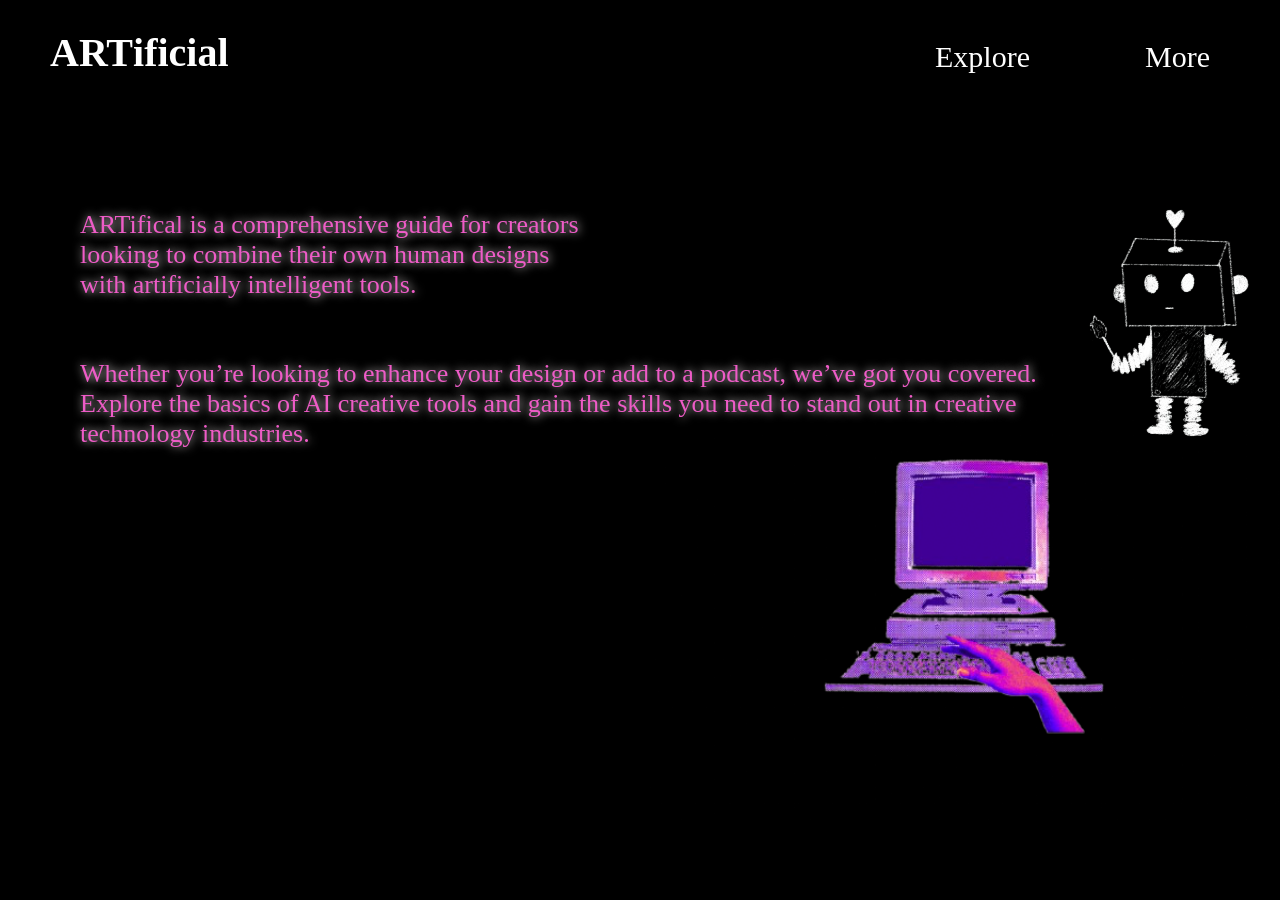
<file: index.html>
<!DOCTYPE html>
<html lang="en" style="height: 100%; overflow: scroll;"></html> <!--Scrolling-->

<head>
  <meta charset="UTF-8">
  <meta name="viewport" content="width=device-width, initial-scale=1.0">
  <link rel="stylesheet" href="style.css">

  <title>ARTificial</title>
</head>

<body>

<!--Making the Navigation Bar-->
<header class="header">
    <div class="header__content">
        <nav class="nav">
            <ul class="nav__list">
              
              <li class="nav__item" 
              style="margin-left: 750px;"></li> <!--Appear right on nav.-->
                <a class="nav__link" href="explore.html">Explore</a>
              </li>

              <li class="nav__item">
                <a class="nav__link" href="more.html">More</a>
              </li>
            </ul>
          </nav>
    </div>
  </header>


<main style="max-height: 50vh; overflow-y: auto;"> <!--Scrolling for the title.-->
</main>


<!--Only want to target certain text.-->
<p class="intro">ARTifical is a comprehensive guide for creators<br>
    looking to combine their own human designs <br>
    with artificially
    intelligent tools. <br>
    </p>


<p class="intro2"> Whether you’re looking to enhance your design or add to a podcast, 
    we’ve got you covered. <br>
    Explore the basics of AI creative tools and gain the skills you need to stand out in creative <br>
   technology industries.</p>
  </div>

  


<!--Making the sliding title.-->

<div class="split-text-container">
  <span class="text-part left">ART</span>
  <span class="text-part right">ificial</span>
</div>


<!--Images-->
<img src="images/artie.png" alt="artie" class="artie">
<img src="images/pinkcomputer.png" alt="pink computer" class="computer">

></body>
</html>
</file>
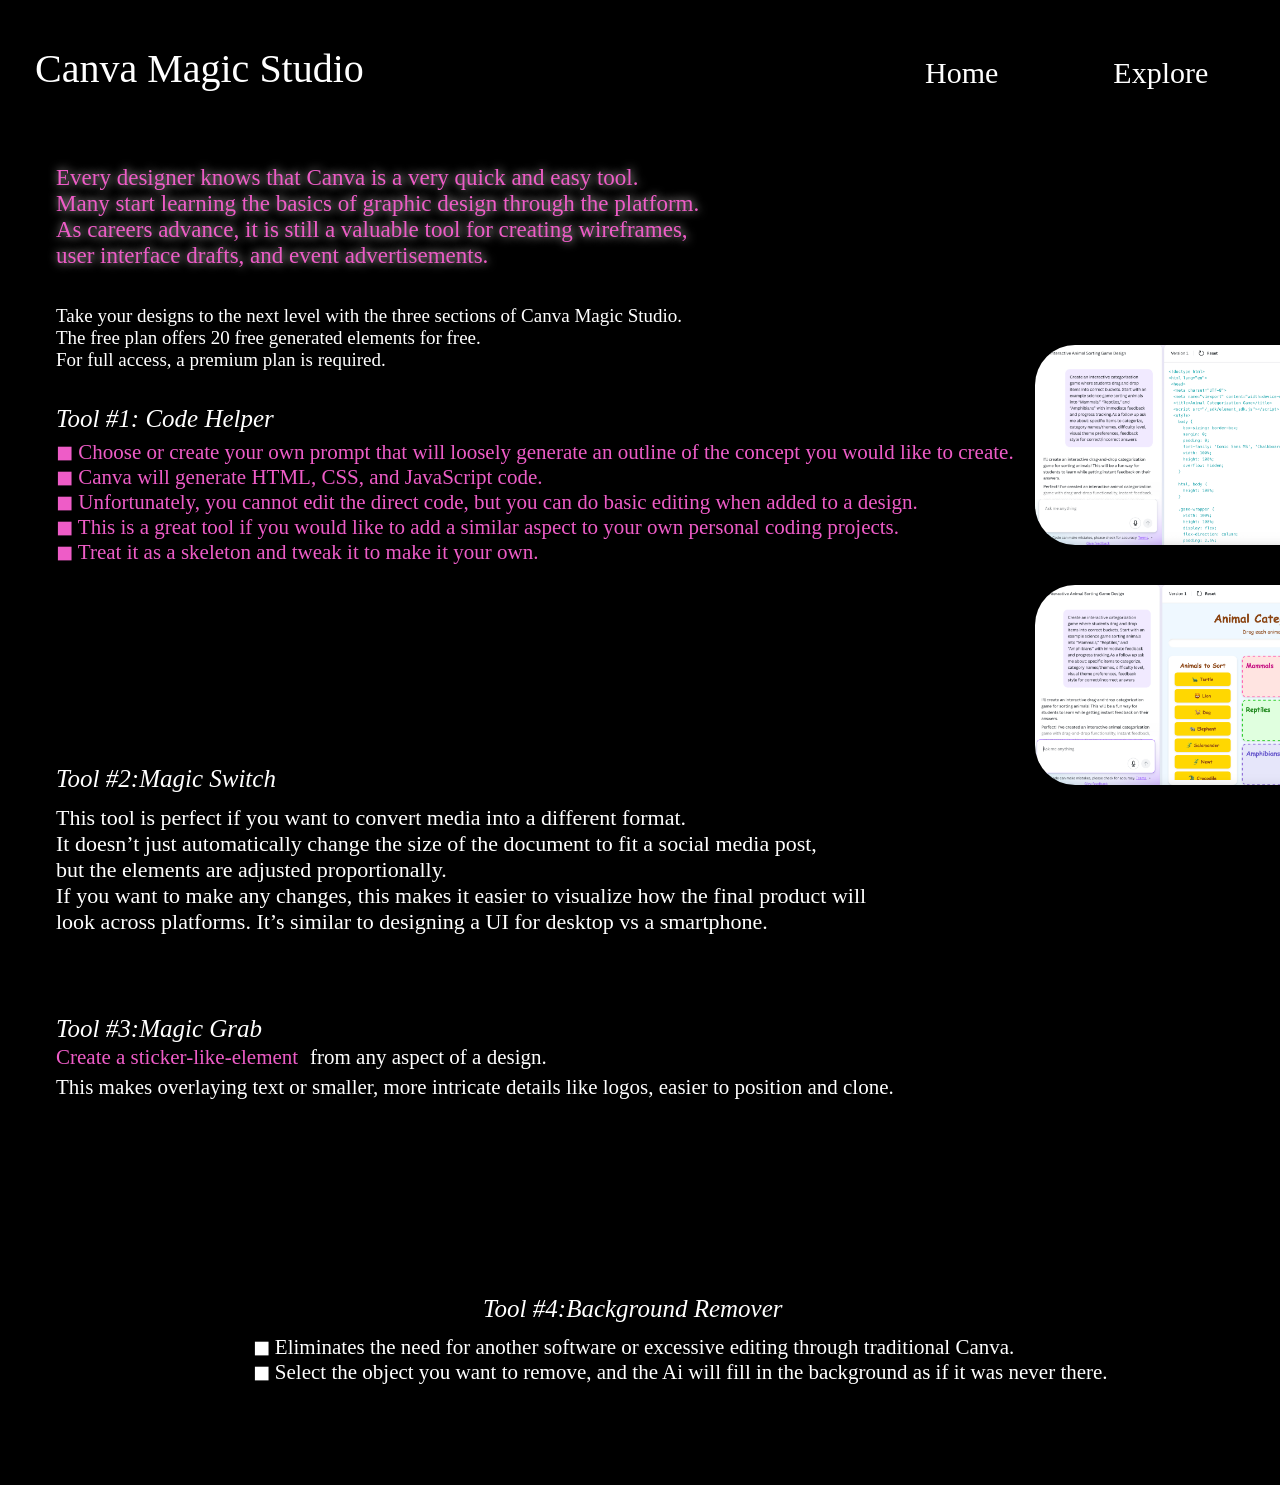
<file: canva.html>
<!DOCTYPE html>
<html lang="en" style="height: 100%; overflow: scroll;">
<head>
  <meta charset="UTF-8">
  <meta name="viewport" content="width=device-width, initial-scale=1.0">
  <link rel="stylesheet" href="style4.css">
  <title>Canva</title>

  <style> 
  /*Making dynamic title text.*/
      /*Custom font.*/
      @font-face {
      font-family: 'TheFont';
      
      /* Link to custom variable font.*/
      src: url("https://garet.typeforward.com/assets/fonts/shared/TFMixVF.woff2")
        format('woff2'); }
  
  
        /*Letter Animation*/
    body.breathe-animation {
      display: flex;
      align-items: left;
      justify-content: left;
      margin-top: 45px;
      margin-left: 35px;
    }
  
    .breathe-animation span {
      font-family: 'TheFont';
      font-size: 40px;
    
      /* Change this to set the text color */
      color: white;
    
      /* Center text horizontally */
      text-align: center; 
      animation: letter-breathe 3s ease-in-out infinite;
  }
    
    @keyframes letter-breathe {
     
      from,
      to {
        /* Font weight*/
        font-variation-settings: 'wght' 100;
      }
  
      /* At (50%), the font weight to 900. */
      50% {
        /* Ending weight; adjust the numbers according to your specific font */
        font-variation-settings: 'wght' 900;
      }
    }
    </style>
</head>
<body>
<body class="breathe-animation">

  <div style="height: 900px;"></div> <!--MAKES SCROLLABLE-->

  <!-- Animated text content-->
  <span>Canva Magic Studio</span>

  <!--Images that will be displayed-->
  <img src="images/canvacode.png" alt="canva prompt" class="canvaprompt">
  <img src="images/canvagame.png" alt="canva game" class="canvagame">

  <!--Making the Navigation Bar-->
  <header class="header">
      <div class="header__content">
          <nav class="nav">
              <ul class="nav__list">
                
                <li class="nav__item" style="margin-left: 750px;">
                  <a class="nav__link" href="index.html">Home</a>
                </li>
    
                <li class="nav__item">
                  <a class="nav__link" href="explore.html">Explore</a>
                </li>
    
              </ul>
            </nav>
      </div>
    </header>

  <p class="introcanva">
    Every designer knows that Canva is a very quick and easy tool. <br>
     Many start learning the basics of graphic design through the platform. <br>
     As careers advance, it is still a valuable tool for creating wireframes, <br>
     user interface drafts,
     and event advertisements. <br>
     
  </p>

  <p class="canvapay"> <!--Make this text smaller than intro.-->
    Take your designs to the next level with the three sections of Canva Magic Studio.<br> 
    The free plan offers 20 free generated elements for free. <br>
    For full access, a premium plan is required. <br>
  
  </p>

  <p class="codeintro"> <!--Make Italics-->
    Tool #1: Code Helper
  </p>
  <p class="codeexplained">
    &#9724; Choose or create your own prompt that will loosely generate an outline of the concept you 
    would like to create. <br>
    &#9724; Canva will generate HTML, CSS, and JavaScript code. <br>
    &#9724; Unfortunately, you cannot edit the direct code, but you can do basic editing when added to a design. <br>
    &#9724; This is a great tool if you would like to add a similar aspect to your own personal coding projects. <br>
    &#9724; Treat it as a skeleton and tweak it to make it your own. <br>
  
  </p>

  <p class="magicintro"> <!--Italics-->
    Tool #2:Magic Switch
  </p>
  <p class="magicswitch">
    This tool is perfect if you want to convert media into a different format. <br>
    It doesn’t just automatically change the size of the document to fit a social media post, <br>
    but the elements are adjusted proportionally. <br>
    If you want to make any changes, this makes it easier to visualize how the final product will <br>
    look across platforms. It’s similar to designing a UI for desktop vs a smartphone. <br>
  </p>

  <p class="magicgrab"> <!--Italics-->
    Tool #3:Magic Grab
  </p>
  <p class="magicgrabpink"> <!--Hot pink text-->
    Create a sticker-like-element 
  
  </p>

  <p class="magicgrabmore">
    from any aspect of a design. <br>

  </p>

  <p class="more">
  This makes overlaying text or smaller, more intricate details like logos, easier to position and clone.<br>
  </p>
  
  <p class="backgroundremove">
      Tool #4:Background Remover
  </p>

  <p class="backgroundremovemore">
    &#9724; Eliminates the need for another software or excessive editing through traditional Canva. <br>
    &#9724; Select the object you want to remove, and the Ai will fill in the background as if it was never there.<br>
  
  </p>

</body>
</html>
</file>
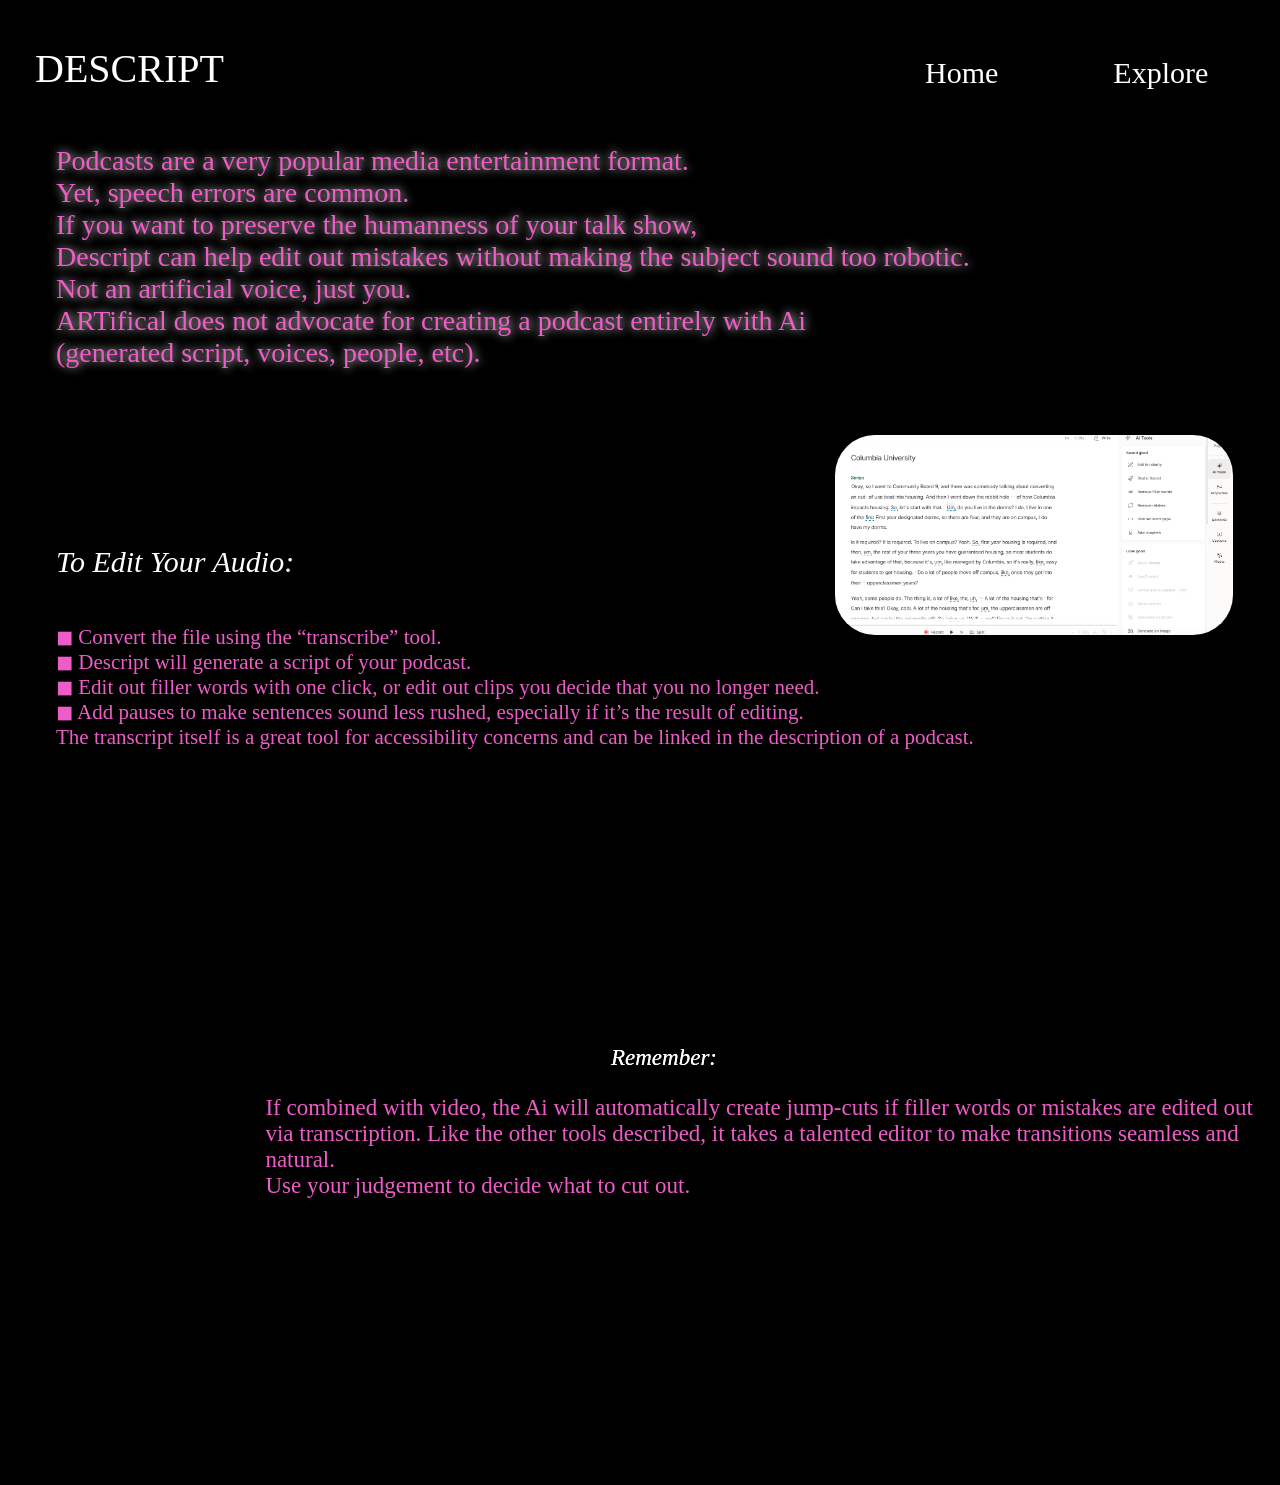
<file: descript.html>
<!DOCTYPE html>
<html lang="en" style="height: 100%; overflow: scroll;">
<head>
  <meta charset="UTF-8">
  <meta name="viewport" content="width=device-width, initial-scale=1.0">
  <link rel="stylesheet" href="style6.css">
  <title>Descript</title>

  <style> 
  /*Making dynamic title text.*/
      /*Custom font.*/
      @font-face {
      font-family: 'TheFont';
      
      /* Link to custom variable font.*/
      src: url("https://garet.typeforward.com/assets/fonts/shared/TFMixVF.woff2")
        format('woff2'); }
  
  
        /*Letter Animation*/
    body.breathe-animation {
      display: flex;
      align-items: left;
      justify-content: left;
      margin-top: 45px;
      margin-left: 35px;
    }
  
    .breathe-animation span {
      font-family: 'TheFont';
      font-size: 40px;
    
      /* Change this to set the text color */
      color: white;
    
      /* Center text horizontally */
      text-align: center; 
      animation: letter-breathe 3s ease-in-out infinite;
  }
    
    @keyframes letter-breathe {
     
      from,
      to {
        /* Starting weight; adjust the numbers according to your specific font */
        font-variation-settings: 'wght' 100;
      }
  
      /* At (50%), the font weight to 900. */
      50% {
        /* Ending weight; adjust the numbers according to your specific font */
        font-variation-settings: 'wght' 900;
      }
    }
    </style>
</head>

<body>
<body class="breathe-animation">

  <div style="height: 900px;"></div> <!--MAKES SCROLLABLE-->

  <!-- Animated text content-->
  <span>DESCRIPT</span>

  <!--Images that will be displayed-->
  <img src="images/descriptex.png" alt="descript example" class="descriptex">

  <!--Making the Navigation Bar-->
  <header class="header">
      <div class="header__content">
          <nav class="nav">
              <ul class="nav__list">
                
                <li class="nav__item" style="margin-left: 750px;">
                  <a class="nav__link" href="index.html">Home</a>
                </li>
    
                <li class="nav__item">
                  <a class="nav__link" href="explore.html">Explore</a>
                </li>
    
              </ul>
            </nav>
      </div>
    </header>
    <div style="height: 700px;"></div> <!--MAKES SCROLLABLE-->

  <p class="introdescript">
    Podcasts are a very popular media entertainment format. <br>
    Yet, speech errors are common. <br>
    If you want to preserve the humanness of your talk show, <br>
    Descript can help edit out mistakes without making the subject sound too robotic.<br>
     Not an artificial voice, just you. <br>
     ARTifical does not advocate for creating a podcast entirely with Ai <br>
     (generated script, voices, people, etc). <br>  
  </p>

  <p class="edit"> <!--Italics-->
    To Edit Your Audio:
  </p>

  <p class="editaudio"> 
    &#9724; Convert the file using the “transcribe” tool. <br>
    &#9724; Descript will generate a script of your podcast. <br>
    &#9724; Edit out filler words with one click, or edit out clips you decide that you no longer need. <br>
    &#9724; Add pauses to make sentences sound less rushed, especially if it’s the result of editing.<br>
The transcript itself is a great tool for accessibility concerns and can be linked in the description of a podcast.<br>


  <p class="remember"> <!--Italics-->
   Remember:
  </p>

  

  <p class="remember"> <!--Hot pink-->
    Remember:
  </p>

  <p class="remembertext"> 
    If combined with video, the Ai will automatically create jump-cuts if 
    filler words or mistakes are edited out via transcription. 
    Like the other tools described, it takes a talented editor to make transitions seamless and natural. <br>
     Use your judgement to decide what to cut out. <br>
  </p>

</body>
</html>
</file>
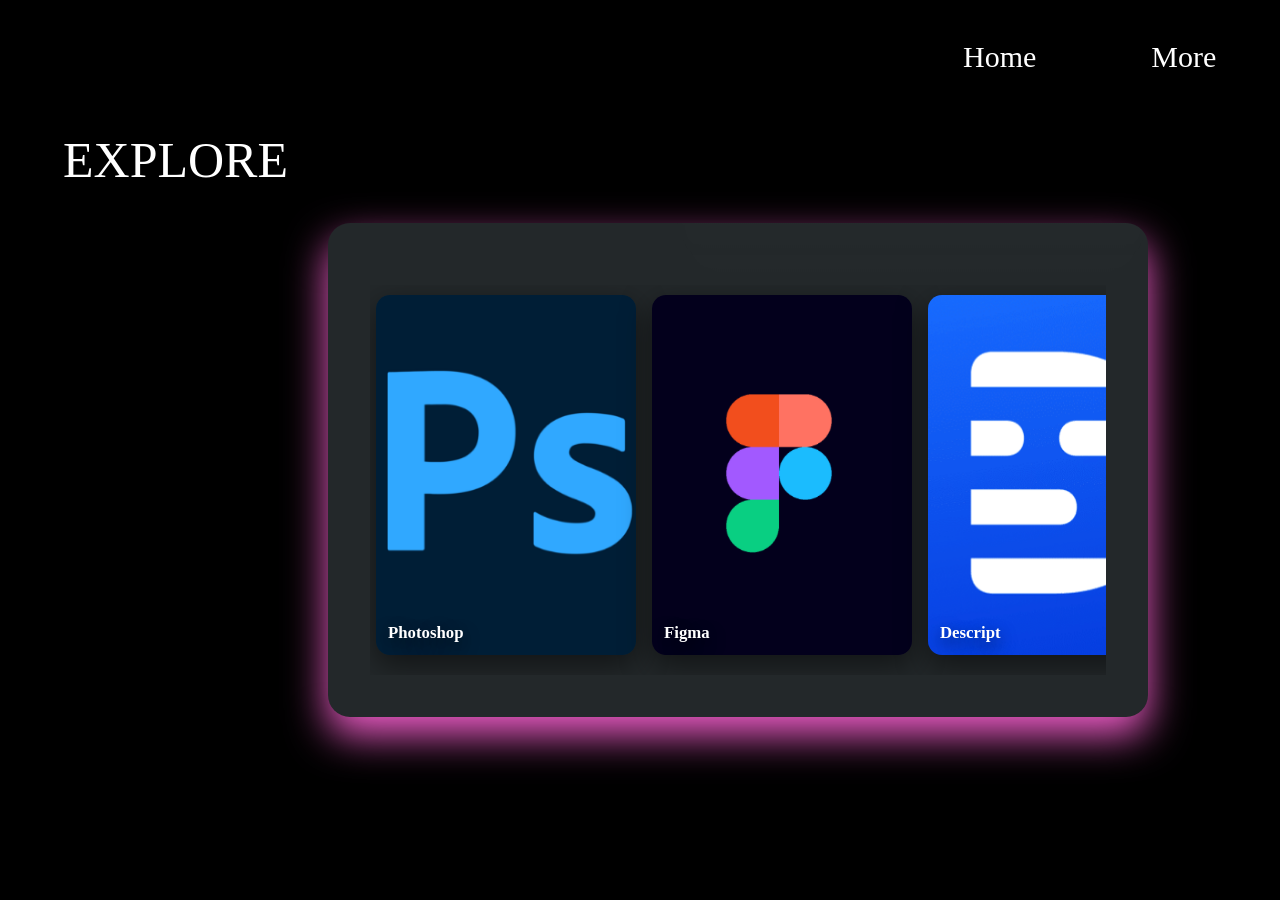
<file: explore.html>
<!DOCTYPE html>
<html lang="en" style="height: 100%; overflow: scroll;">

<head>
  <meta charset="UTF-8">
  <meta name="viewport" content="width=device-width, initial-scale=1.0">
  <link rel="stylesheet" href="style2.css">
  <title>ARTificial</title>
</head>
<body>

  <style> 
    /*Making dynamic title text.*/
        /*Custom font.*/
        @font-face {
        font-family: 'TheFont';
        
        /* Link to custom variable font.*/
        src: url("https://garet.typeforward.com/assets/fonts/shared/TFMixVF.woff2")
          format('woff2'); }
    
    
          /*Letter Animation*/
      body.breathe-animation {
        align-items: left;
        justify-content: left;
      }
    
      .breathe-animation span {
        font-family: 'TheFont';
        font-size: 50px;
        margin-bottom: 50px;
        margin-top: -530px;
        margin-left: 35px;
      
      
        /* Change this to set the text color */
        color: white;
      
        /* Center text horizontally */
        text-align: center; 
        animation: letter-breathe 3s ease-in-out infinite;
    }
      
      @keyframes letter-breathe {
       
        from,
        to {
         
          font-variation-settings: 'wght' 100;
        }
    
     
        50% {
          font-variation-settings: 'wght' 900;
        }
      }
      </style>
  </head>
  
  <body class="breathe-animation">
  
    <div style="height: 700px;"></div> <!--MAKES SCROLLABLE-->
  
    <!-- Animated text content-->
    <span>EXPLORE</span>




<!--Making the Navigation Bar-->
<header class="header">
  <div class="header__content">
      <nav class="nav">
          <ul class="nav__list">
            
            <li class="nav__item" 
            style="margin-left: 750px;"></li> <!--Appear left on nav.-->
              <a class="nav__link" href="index.html">Home</a>
            </li>

            <li class="nav__item">
              <a class="nav__link" href="more.html">More</a>
            </li>

          </ul>
        </nav>
  </div>
</header>




<!--Making the cards.-->
<div class="curved-panel">
    <div class="curved-track">
      <figure class="card">
        <a href="photoshop.html">
        <img src="images/photoshop.png" alt="image 1">  <!--Have to wrap the image 
        to make it clickable to its page.-->
        </a>
        <figcaption class="caption">Photoshop</figcaption>
      </figure>

      <figure class="card">
        <a href="figma.html">
        <img src="images/figma.png" alt="Image 2">
        </a>
        <figcaption class="caption">Figma</figcaption>
      </figure>

      <figure class="card">
        <a href="descript.html">
        <img src="images/descript.png" alt="Image 3">
        </a>
        <figcaption class="caption">Descript</figcaption>
      </figure>

      <figure class="card">
        <a href="canva.html">
        <img src="images/canva.png" alt="Image 4">
        </a>
        <figcaption class="caption">Canva</figcaption>
      </figure>
    </div>
  </div>

  </body>
  </html>
</file>
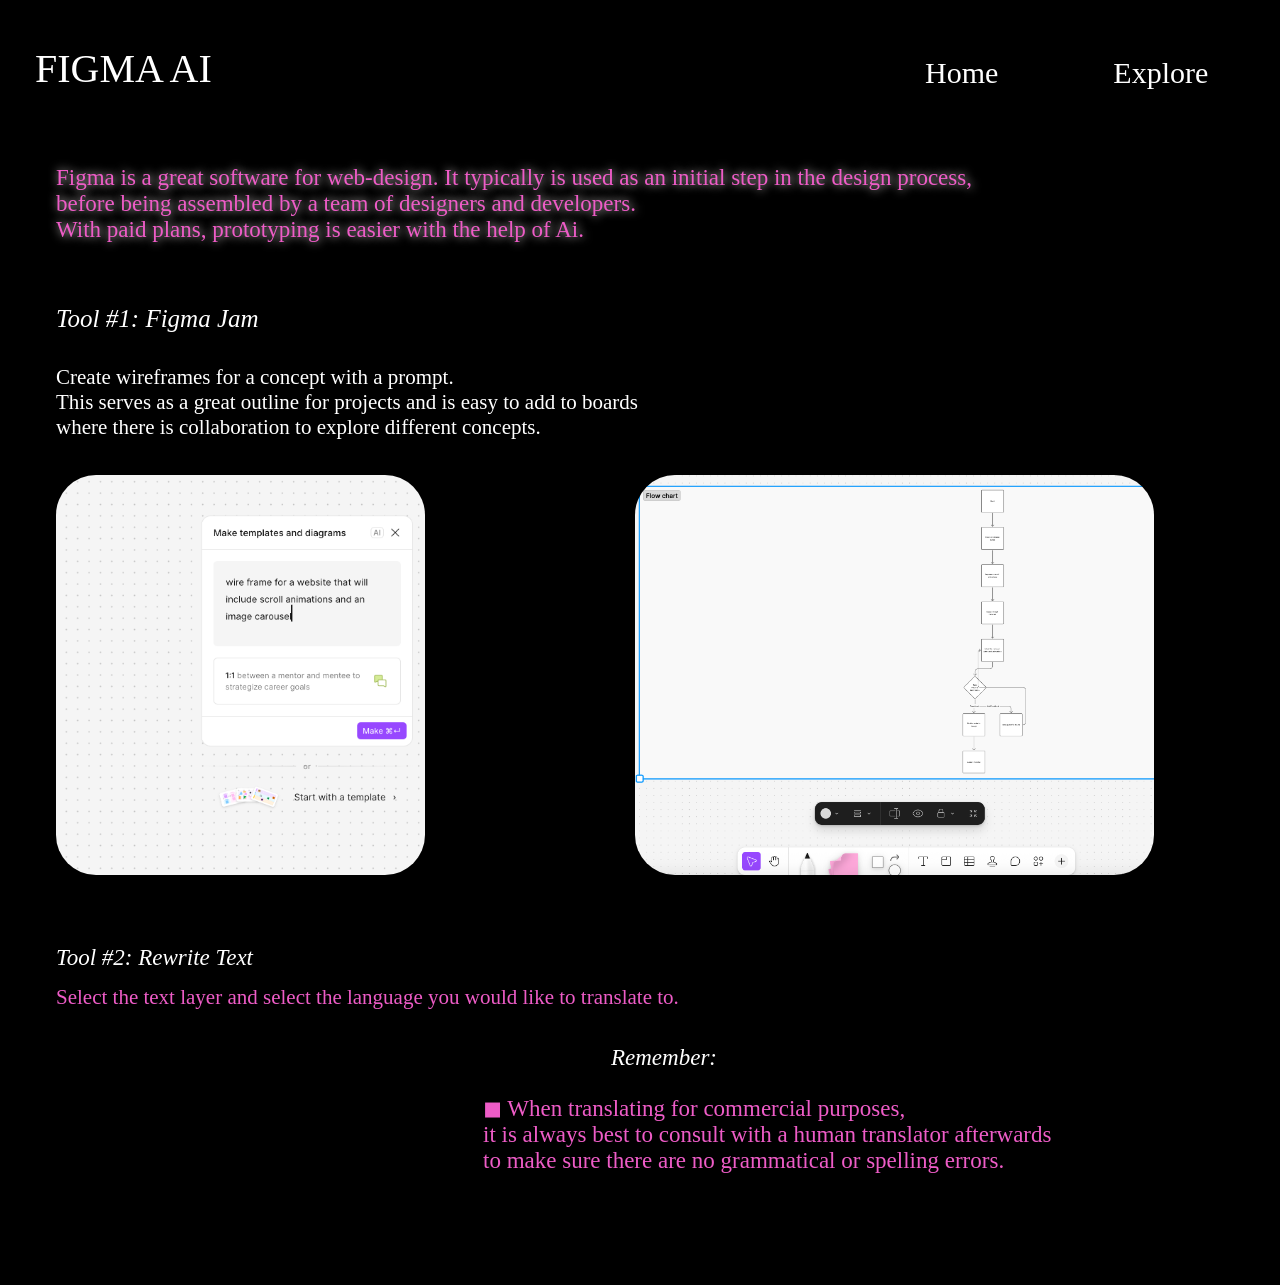
<file: figma.html>
<!DOCTYPE html>
<html lang="en" style="height: 100%; overflow: scroll;">
<head>
  <meta charset="UTF-8">
  <meta name="viewport" content="width=device-width, initial-scale=1.0">
  <link rel="stylesheet" href="style5.css">
  <title>Figma</title>

  <style> 
  /*Making dynamic title text.*/
      /*Custom font.*/
      @font-face {
      font-family: 'TheFont';
      
      /* Link to custom variable font.*/
      src: url("https://garet.typeforward.com/assets/fonts/shared/TFMixVF.woff2")
        format('woff2'); }
  
  
        /*Letter Animation*/
    body.breathe-animation {
      display: flex;
      align-items: left;
      justify-content: left;
      margin-top: 45px;
      margin-left: 35px;
    }
  
    .breathe-animation span {
      font-family: 'TheFont';
      font-size: 40px;
    
      /* Change this to set the text color */
      color: white;
    
      /* Center text horizontally */
      text-align: center; 
      animation: letter-breathe 3s ease-in-out infinite;
  }
    
    @keyframes letter-breathe {
     
      from,
      to {
        /* Starting weight; adjust the numbers according to your specific font */
        font-variation-settings: 'wght' 100;
      }
  
      /* At (50%), the font weight to 900. */
      50% {
        /* Ending weight; adjust the numbers according to your specific font */
        font-variation-settings: 'wght' 900;
      }
    }
    </style>
</head>

<body>
  
<body class="breathe-animation">

  <div style="height: 700px;"></div> <!--MAKES SCROLLABLE-->

  <!-- Animated text content-->
  <span>FIGMA AI</span>

  <!--Images that will be displayed-->
  <img src="images/figmaprompt.png" alt="figma prompt" class="figmaprompt">
  <img src="images/figmaflow.png" alt="figma flow" class="figmaflow">

  <!--Making the Navigation Bar-->
  <header class="header">
      <div class="header__content">
          <nav class="nav">
              <ul class="nav__list">
                
                <li class="nav__item" style="margin-left: 750px;">
                  <a class="nav__link" href="index.html">Home</a>
                </li>
    
                <li class="nav__item">
                  <a class="nav__link" href="explore.html">Explore</a>
                </li>
    
              </ul>
            </nav>
      </div>
    </header>

  <p class="introfigma">
    Figma is a great software for web-design.
     It typically is used as an initial step in the design process, <br>
     before being assembled by a team of designers and developers. <br>
     With paid plans, prototyping is easier with the help of Ai. <br>
<br>
     
  </p>

  <p class="figmajam"> <!--Italics-->
    Tool #1: Figma Jam
  </p>

  <p class="figmajamtext"> 
    Create wireframes for a concept with a prompt. <br>
    This serves as a great outline for projects and is easy to add to boards <br>
    where there is collaboration to explore different concepts.<br>
  </p>

  <p class="rewrite"> <!--Italics-->
   Tool #2: Rewrite Text
  </p>

  <p class="rewritetext">
    Select the text layer and select the language you would like to translate to. 
  </p>

  <p class="remember"> <!--Hot pink-->
    Remember:
  </p>

  <p class="remembertext"> 
    &#9724; When translating for commercial purposes, <br>
    it is always best to consult with a human translator afterwards <br>
    to make sure there are no grammatical or spelling errors.<br>

  </p>

</body>
</html>
</file>
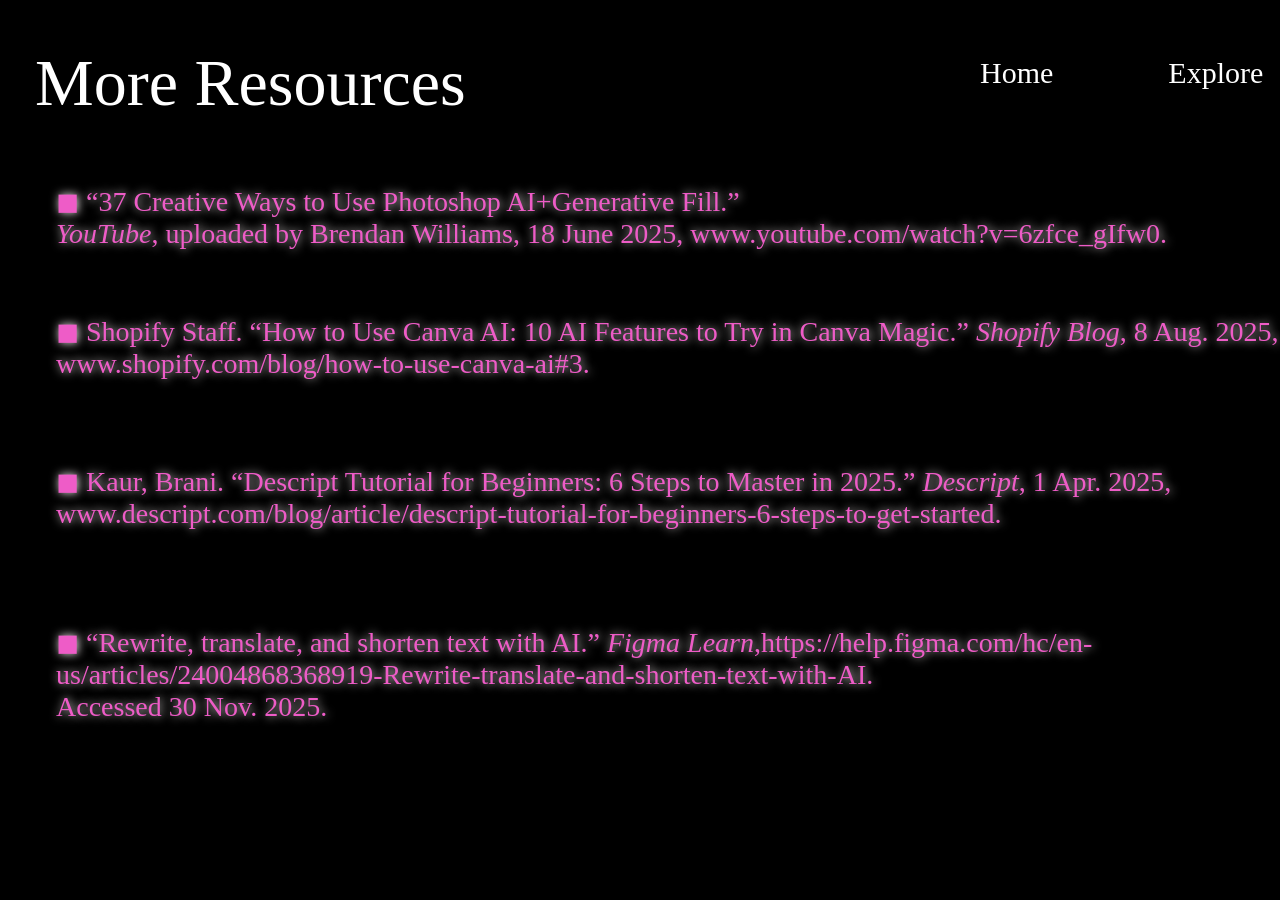
<file: more.html>
<!DOCTYPE html>
<html lang="en" style="height: 100%; overflow: scroll;">
<head>
  <meta charset="UTF-8">
  <meta name="viewport" content="width=device-width, initial-scale=1.0">
  <link rel="stylesheet" href="style7.css">

  <title>ARTificial</title>
</head>


<style> 
/*Sliding title.*/
    @font-face {
    font-family: 'TheFont';
    src: url("https://garet.typeforward.com/assets/fonts/shared/TFMixVF.woff2")
      format('woff2'); }


  body.breathe-animation {
    display: flex;
    align-items: left;
    justify-content: left;
    margin-top: 45px;
    margin-left: 35px;
  }

  .breathe-animation span {
    font-family: 'TheFont';
    font-size: 66px;
  
    /* Change this to set the text color */
    color: white;
  
    /* Center text horizontally */
    text-align: center; 
  
   
    animation: letter-breathe 3s ease-in-out infinite;
}
  
 
  @keyframes letter-breathe {

    from,
    to {
      /* Starting weight; adjust the numbers according to your specific font */
      font-variation-settings: 'wght' 100;
    }

  
    50% {

      font-variation-settings: 'wght' 900;
    }
  }
  </style>
</head>


<body>
    <body class="breathe-animation">
        <!-- Change this letter to test a different one -->
        <span>More Resources</span>
   




<!--Making the Navigation Bar-->
<header class="header">
    <div class="header__content">
        <nav class="nav">
            <ul class="nav__list">
              
              <li class="nav__item" 
              style="margin-left: 750px;"></li> <!--Appear left on nav.-->
                <a class="nav__link" href="index.html">Home</a>
              </li>
  
              <li class="nav__item">
                <a class="nav__link" href="explore.html">Explore</a>
              </li>
  
            </ul>
          </nav>
    </div>
  </header>


<p class="video">
  &#9724; “37 Creative Ways to Use Photoshop AI+Generative Fill.” <br>
  <em>YouTube</em>, uploaded by Brendan Williams, 18 June 2025, www.youtube.com/watch?v=6zfce_gIfw0. <br>

</p>

<p class="linktocanvasource">
  &#9724; Shopify Staff. “How to Use Canva AI: 10 AI Features to Try in Canva Magic.” 
  <em>Shopify Blog</em>, 8 Aug. 2025,  www.shopify.com/blog/how-to-use-canva-ai#3.

</p>


<p class="descriptlinksource">
  &#9724; Kaur, Brani. “Descript Tutorial for Beginners: 6 Steps to Master in 2025.” <em>Descript</em>, 1 Apr. 2025, <br>
  www.descript.com/blog/article/descript-tutorial-for-beginners-6-steps-to-get-started.
<br>
  <br>
  <br>
  <br>
  &#9724; “Rewrite, translate, and shorten text with AI.” <em>Figma Learn</em>,https://help.figma.com/hc/en-us/articles/24004868368919-Rewrite-translate-and-shorten-text-with-AI.<br> 
  Accessed 30 Nov. 2025. 
</p>

</body>
</html>
</file>
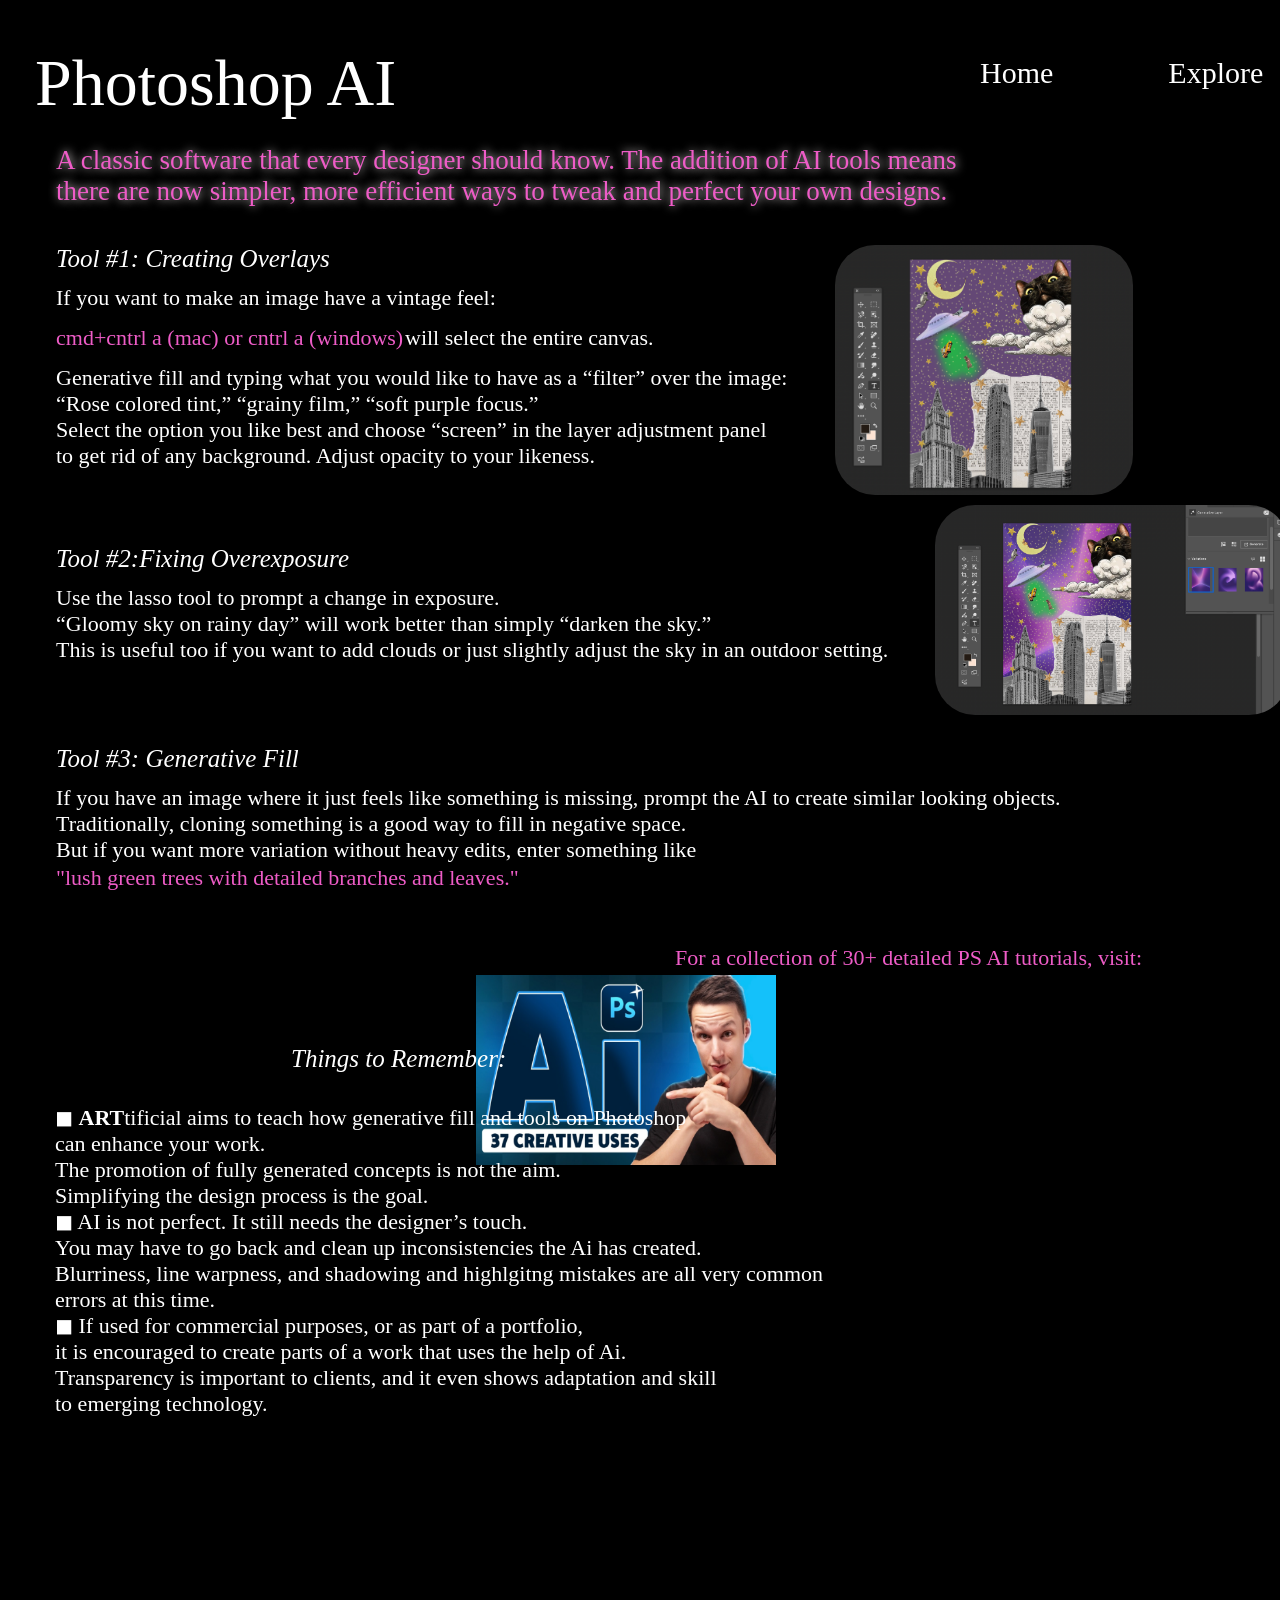
<file: photoshop.html>
<!DOCTYPE html>
<html lang="en" style="height: 100%; overflow: scroll;">
<head>
  <meta charset="UTF-8">
  <meta name="viewport" content="width=device-width, initial-scale=1.0">
  <link rel="stylesheet" href="style3.css">

  <title>ARTificial</title>
</head>


<style> 

@font-face {
    font-family: 'TheFont';
    src: url("https://garet.typeforward.com/assets/fonts/shared/TFMixVF.woff2")
      format('woff2'); }


  body.breathe-animation {
    display: flex;
    align-items: left;
    justify-content: left;
    margin-top: 45px;
    margin-left: 35px;
  }

  .breathe-animation span {
    font-family: 'TheFont';
    font-size: 66px;
  
    /* Change this to set the text color */
    color: white;
  
    /* Center text horizontally */
    text-align: center; 
  
    
    animation: letter-breathe 3s ease-in-out infinite;
}
  
  @keyframes letter-breathe {
   
    from,
    to {
      font-variation-settings: 'wght' 100;
    }

    50% {
      font-variation-settings: 'wght' 900;
    }
  }
  </style>
</head>

<div style="height: 900px;"></div> <!--MAKES SCROLLABLE-->

<body>
    <body class="breathe-animation">
        <!-- Change this letter to test a different one -->
        <span>Photoshop AI</span>
   


<img src="images/PSbefore.png" alt="PS before" class="PSbefore">
<img src="images/Psafter.png" alt="PS after" class="PSafter">

<!--Making the Navigation Bar-->
<header class="header">
    <div class="header__content">
        <nav class="nav">
            <ul class="nav__list">
              
              <li class="nav__item" 
              style="margin-left: 750px;"></li> <!--Appear left on nav.-->
                <a class="nav__link" href="index.html">Home</a>
              </li>
  
              <li class="nav__item">
                <a class="nav__link" href="explore.html">Explore</a>
              </li>
  
            </ul>
          </nav>
    </div>
  </header>


<p class="introps">
    A classic software that every designer should know. The addition of AI tools means<br>
    there are now simpler, more efficient ways
    to tweak and perfect your own designs.<br>

</p>

<p class="overlays">
    Tool #1: Creating Overlays
</p>

<p class="overlaysexplained">
If you want to make an image have a vintage feel: 
</p>

<p class="commands">
    cmd+cntrl a (mac) or cntrl a (windows) 
</p>

<p class="select">
    will select the entire canvas.
</p>

<p class="overlayscon">
    Generative fill and typing what you would like to have as a “filter” over the image: <br>
    “Rose colored tint,” “grainy film,” “soft purple focus.” <br>
    Select the option you like best and choose “screen” in the layer adjustment panel <br>
    to get rid of any background. Adjust opacity to your likeness. <br>
</p>


<p class="overexposure">
    Tool #2:Fixing Overexposure
</p>

<p class="lasso">
    Use the lasso tool to prompt a change in exposure.<br>
    “Gloomy sky on rainy day” will work better than simply “darken the sky.” <br>
    This is useful too if you want to add clouds or just slightly adjust the sky in an outdoor setting.<br>

</p>

<p class="fill">
    Tool #3: Generative Fill
</p>

<p class="filluse">
    If you have an image where it just feels like something is missing, 
    prompt the AI to create similar looking objects. <br>
    Traditionally, cloning something is a good way to fill in negative space. <br>
    But if you want more variation without heavy edits, enter something like 
</p>

<p class="fillcommand">
"lush green trees with detailed branches and leaves."
</p>

<p class="link">
    For a collection of 30+ detailed PS AI tutorials, visit:
</p>

<p class="things">
    Things to Remember:
</p>

<p class="remember">
    &#9724; <strong>ART</strong>tificial aims to teach how generative fill and tools on Photoshop <br>
    can enhance your work. <br>
        The promotion of fully generated concepts is not the aim.<br>
         Simplifying the design process is the goal. <br>
        
         &#9724; AI is not perfect. It still needs the designer’s touch. <br>
         You may have to go back and clean up inconsistencies the Ai has created. <br>
         Blurriness, line warpness, and shadowing and highlgitng mistakes are all very common <br>
         errors at this time. <br>

         &#9724; If used for commercial purposes, or as part of a portfolio, <br>
         it is encouraged to create parts of a work that uses the help of Ai. <br>
         Transparency is important to clients, and it even shows adaptation and skill <br>
         to emerging technology. <br>
    </p>


<a href="https://youtu.be/6zfce_gIfw0?si=W7Q6ul5c1EH_CgTT">
    <img src="images/thumbnail.png" alt="thumbnail" class="thumbnail">
</a>

</body>
</html>
</file>
<file: style.css>
/*RESET*/
* {
  margin: 0;
  padding: 0;
  box-sizing: border-box;
}

body{
  background-color: rgb(0, 0, 0);
}



.artie{
  margin-left: 950px;
}

/* Making Artie spin animation.*/
@keyframes rotation {
  from {
    transform: rotate(0deg); /* Start at 0 degrees */
  }
  to {
    transform: rotate(359deg); /* End near 360 to ensure smooth looping */
  }
}

.artie {
  animation: rotation 5s infinite linear;
}

.computer{
  margin-left: 650px;
  margin-top:-160px;
  height: 400px;
}

p.intro{
  text-align: left;
  margin-top: 50px;
  margin-left: 80px;
  font-size: 26px;
  color: rgb(238, 92, 199);
  text-shadow: #ebe5e5 1px 0 10px;
}

p.intro2{
  text-align: left;
  margin-top: 59px;
  margin-left: 80px;
  font-size: 26px;
  color: rgb(238, 92, 199);
  text-shadow: #ebe5e5 1px 0 10px;
}
ul {
  list-style: none;
}

a {
  text-decoration: none;
  color: inherit;
  font-family: 'Times New Roman', Times, serif;
  transition: color 0.3s ease;
}

/*Applies to the text changing color when hovered.*/
a:hover {
  color:rgb(238, 92, 199);
}

h1 {
  color: rgb(255, 255, 255);
  font-family:'Times New Roman', Times, serif;
  font-style: italic;
  font-size: 55px;
  text-align: left;
  margin-top: -400px;
  margin-left: 75px;
}

/* Styling navbar */
.header {
  position: absolute; /*The nav bar will only stay at the top.*/
  top: 0;
  width: 100%;
  z-index: 1000; /* Ensure it's above content */
}

.header__content {
  display: flex;
  align-items: center;
  justify-content: space-between;
  min-height: 60px;
  max-width: 1200px;
  padding: 40px 30px;
  margin: 0 auto;
}

/* NAVIGATION */
.nav__list {
  display: flex;
  column-gap: 55px;

}

.nav__link {
  color: rgb(255, 255, 255);
  font-size: 30px;
  padding-left: 60px;
  position: relative;
}

/*MAIN CONTENT SPACING*/
main {
  padding-top: 160px; /* Prevent content from hiding under fixed header */
}

/*SPLIT ANIMATION TEXT*/
.split-text-container {
  display: flex;
  font-size: 40px;
  font-weight: bold;
  margin-top: -420px;
  margin-left: 50px;
  color: #fff;
  overflow: hidden;
}

.text-part {
  display: inline-block;
  position: relative;
  transform: translateX(0);
  animation-duration: 2s;
  animation-timing-function: ease-out;
  animation-fill-mode: forwards;
}

.text-part.left {
  transform: translateX(-200%);
  animation-name: slide-in-left;
}

.text-part.right {
  transform: translateX(200%);
  animation-name: slide-in-right;
}

@keyframes slide-in-left {
  0% {
      transform: translateX(-200%);
  }
  100% {
      transform: translateX(0);
  }
}

@keyframes slide-in-right {
  0% {
      transform: translateX(200%);
  }
  100% {
      transform: translateX(0);
  }
}
</file>
<file: style4.css>
.canvaprompt{
    border-radius: 40px;
    margin-left: 1000px;
    margin-top:300px;
    height: 200px;
    position: absolute;
}

.canvagame{
    border-radius: 40px;
    margin-left: 1000px;
    margin-top: 540px;
    position: absolute;
    height: 200px;
}
body{
    background-color: rgb(0, 0, 0);
    font-family:'Times New Roman', Times, serif;
    color: rgb(255, 255, 255);
    padding-bottom: 540px;
}

/* Styling navbar */
.header {
    position: absolute; /*The nav bar will only stay at the top.*/
    top: 0;
    width: 100%;
    z-index: 1000; /* Ensure it's above content */
  }
  
  .header__content {
    display: flex;
    align-items: center;
    justify-content: space-between;
    min-height: 60px;
    max-width: 1200px;
    padding: 40px 30px;
    margin: 0 auto;
  }
  
  /* ===== NAVIGATION ===== */
  .nav__list {
    display: flex;
    column-gap: 55px;
  
  }
  
  .nav__link {
    color: rgb(255, 255, 255);
    font-size: 30px;
    padding-left: 60px;
    position: relative;
  }
  ul {
    list-style: none;
  }
  
  a {
    text-decoration: none;
    color: inherit;
    font-family: 'Times New Roman', Times, serif;
    transition: color 0.3s ease;
  }
  
  /*Applies to the text changing color when hovered.*/
  a:hover {
    color: rgb(238, 92, 199);
  }

.introcanva{
    position: absolute;
    margin-top: 120px;
    margin-left: 21px;
    font-size: 23px;
    color: rgb(238, 92, 199);
    text-shadow: #ebe5e5 1px 0 10px;
}

.canvapay{
    position: absolute;
    margin-top: 260px;
    margin-left: 21px;
    font-size: 19px;
 
}

.codeintro{
    position: absolute;
    margin-top: 360px;
    margin-left: 21px;
    font-size: 25px;
    font-style:italic;
}
.codeexplained{
    position: absolute;
    margin-top: 395px;
    margin-left: 21px;
    font-size: 21px;
    color: rgb(238, 92, 199);
}

.magicintro{
    position: absolute;
    margin-top: 720px;
    margin-left:21px;
    font-size: 25px;
    font-style: italic;
}

.magicswitch{
    position: absolute;
    margin-top: 760px;
    margin-left: 21px;
    font-size: 22px;

}
.magicgrab{
    position: absolute;
    margin-top: 970px;
    margin-left: 21px;
    font-size: 25px;
    font-style: italic;
}

.magicgrabpink{
    position: absolute;
    margin-top:1000px;
    margin-left: 21px;
    font-size: 21px;
    color: rgb(238, 92, 199);
}

.magicgrabmore{
    position: absolute;
    margin-top: 1000px;
    margin-left: 275px;
    font-size: 21px;
}

.more{
    position: absolute;
    margin-top:1030px;
    margin-left: 21px;
    font-size: 21px;

}
.backgroundremove{
position: absolute;
margin-top:1250px;
margin-left: 35%;
font-size: 25px;
font-style: italic;
}

.backgroundremovemore{
    position: absolute;
    margin-top: 1290px;
    margin-left: 17%;
    font-size: 21px;
}
</file>
<file: style6.css>
.descriptex{
    border-radius: 40px;
    margin-left: 800px;
    margin-top: 390px;
    height:200px;
    position: absolute;
}

.introdescript{
    margin-left: 21px;
    margin-top:100px;
    height: 400px;
    position: absolute;
    font-size: 28px;
    color: rgb(238, 92, 199);
    text-shadow: #ebe5e5 1px 0 10px;
}
body{
    background-color: rgb(0, 0, 0);
    font-family:'Times New Roman', Times, serif;
    color: rgb(255, 255, 255);
    padding-bottom: 540px;
}

/* Styling navbar */
.header {
    position: absolute; /*The nav bar will only stay at the top.*/
    top: 0;
    width: 100%;
    z-index: 1000; /* Ensure it's above content */
  }
  
  .header__content {
    display: flex;
    align-items: center;
    justify-content: space-between;
    min-height: 60px;
    max-width: 1200px;
    padding: 40px 30px;
    margin: 0 auto;
  }
  
  /* ===== NAVIGATION ===== */
  .nav__list {
    display: flex;
    column-gap: 55px;
  
  }
  
  .nav__link {
    color: rgb(255, 255, 255);
    font-size: 30px;
    padding-left: 60px;
    position: relative;
  }
  ul {
    list-style: none;
  }
  
  a {
    text-decoration: none;
    color: inherit;
    font-family: 'Times New Roman', Times, serif;
    transition: color 0.3s ease;
  }
  
  /*Applies to the text changing color when hovered.*/
  a:hover {
    color: rgb(238, 92, 199);
  }



.edit{
        margin-left: 21px;
        margin-top: 500px;
        height:200px;
        position: absolute;
        font-size: 30px;
        font-style: italic;
    }



.editaudio{
    position: absolute;
    margin-top: 580px;
    margin-left: 21px;
    font-size: 21px;
    color:rgb(238, 92, 199);
}

.remember{
    position: absolute;
    margin-top: 1000px;
    margin-left:45%;
    font-size: 23px;
    font-style: italic;
}

.remembertext{
    position: absolute;
    margin-top: 1050px;
    margin-left:18%;
    font-size: 23px;
    color: rgb(238, 92, 199);
}
</file>
<file: style2.css>
/* RESET */
* {
  margin: 0;
  padding: 0;
  box-sizing: border-box;
}

  

/* MAIN CONTENT SPACING */
main {
  padding-top: 160px; /* Prevent content from hiding under fixed header */
}


  ul {
    list-style: none;
  }
  
  a {
    text-decoration: none;
    color: inherit;
    font-family: 'Times New Roman', Times, serif;
    transition: color 0.3s ease;
  }
  
  /*Applies to the text changing color when hovered.*/
  a:hover {
    color:  rgb(238, 92, 199);
  }
  
  h1 {
    color: rgb(255, 255, 255);
    font-family:'Times New Roman', Times, serif;
    font-style: italic;
    font-size: 53px;
    text-align: left;
    margin-top: -600px;
    margin-left: -200px;
  }
  
  
  
  /* Styling navbar */
  .header {
    position: absolute; /*The nav bar will only stay at the top.*/
    top: 0;
    width: 100%;
    z-index: 1000; /* Ensure it's above content */
  }
  
  .header__content {
    display: flex;
    align-items: center;
    justify-content: space-between;
    min-height: 60px;
    max-width: 1200px;
    padding: 40px 30px;
    margin: 0 auto;
  }
  
  /* NAVIGATION */
  .nav__list {
    display: flex;
    column-gap: 55px;
  
  }
  
  .nav__link {
    color: rgb(255, 255, 255);
    font-size: 30px;
    padding-left: 60px;
    position: relative;
  }
  
  /*Making the cards that will show the platforms.*/
  *{box-sizing:border-box}
  html,body{height:100%}
  body{
    margin:0;
    min-height:100vh;
    display:flex;
    align-items:center;
    justify-content:center;
    background-color: rgb(0, 0, 0);;
    font-family:system-ui, sans-serif;
    padding:28px;
    color:#e9f2f8;
    font-family: 'Times New Roman', Times, serif;
  }
  :root{
    --bg:#0e1113;
    --panel:#23282a;
    --accent:#7db8ff;
    --muted:#9aa3a8;
    --gap:16px;
    --btn-size:48px;
  }
  .curved-panel {
    width:820px;
    max-width:95vw;
    background:var(--panel);
    border-radius:22px;
    padding:42px;
    margin-top: 40px;
    margin-left: 300px;
    position:absolute;
    overflow:hidden;           
    box-shadow: 0 18px 40px  rgb(238, 92, 199);
   
  }
  .curved-panel::before{
    content:"";
    position:absolute;
    left:350px;
    right:0;
    top:-42px;                   
    height:120px;
    pointer-events:none;
    background: linear-gradient(180deg, rgba(255,255,255,0.02), transparent);
    border-bottom-left-radius:100px;
    border-bottom-right-radius:100px;
    opacity:.85;
    filter: blur(6px);
    transform: translateY(8px);
  }
  .curved-track{
    display: flex;
    margin-top: 20px;
    gap: var(--gap);
    overflow-x: auto;
    scroll-snap-type: x mandatory;
    scroll-behavior: smooth;
    padding: 10px 6px 20px 6px;
    align-items: center;
  }
  .curved-track::-webkit-scrollbar{
    display: none;
  }
  .card{
    flex: 0 0 260px;
    height: 360px;
    border-radius: 14px;
    overflow: hidden;
    background: linear-gradient(145deg, rgba(255,255,255,0.02), rgba(0,0,0,0.06));
    scroll-snap-align: center;
    box-shadow: 0 10px 30px rgba(0,0,0,0.5);
    position: relative;
  }
  .card img{
    width: 100%;
    height: 100%;
    object-fit: cover;
    display: block;
    transition: transform .45s ease;
  }
  .card:hover img{
    transform: scale(1.04);
  }
  .caption{
    position:absolute;
    left:12px;
    right:12px;
    bottom:12px;
    color:white;
    font-weight:700;
    text-shadow: 0 6px 16px rgba(0,0,0,0.6);
    font-size:1.05rem;
    pointer-events:none;
  }
  .curved-track::scroll-button(*){
    position: fixed;             
    position-anchor: --curved;
    width: var(--btn-size);
    height: var(--btn-size);
    border-radius: 50%;
    display:grid;
    place-items:center;
    color: var(--accent);
    border:1px solid rgba(255,255,255,0.04);
    cursor:pointer;
    box-shadow:0 12px 32px;
    z-index:30;
    transition: transform .12s ease, opacity .12s ease;
  }
  .curved-track::scroll-button(left){
    content: "◀";
    position-area: left center;
    translate: 58% 0;
  }
    .curved-track::scroll-button(right){
    content: "▶";
    position-area: right center;
    translate: -58% 0;
  }
  .curved-track::scroll-button(*) :disabled{
    opacity: .28;
    cursor: default;
  }
  @media (max-width:900px){
    .card{
      flex: 0 0 200px;
      height: 300px;
    }
  }
  @media (max-width:560px){
    .curved-panel{
      padding: 18px;
    }
    .card{
      flex: 0 0 160px;
      height: 220px;
    }
  }
</file>
<file: style5.css>
.figmaprompt{
    border-radius: 40px;
    margin-left: 21px;
    margin-top:430px;
    height: 400px;
    position: absolute;
}

.figmaflow{
    border-radius: 40px;
    margin-left: 600px;
    margin-top: 430px;
    position: absolute;
    height: 400px;
}
body{
    background-color: rgb(0, 0, 0);
    font-family:'Times New Roman', Times, serif;
    color: rgb(255, 255, 255);
    padding-bottom: 540px;
}

/* Styling navbar */
.header {
    position: absolute; /*The nav bar will only stay at the top.*/
    top: 0;
    width: 100%;
    z-index: 1000; /* Ensure it's above content */
  }
  
  .header__content {
    display: flex;
    align-items: center;
    justify-content: space-between;
    min-height: 60px;
    max-width: 1200px;
    padding: 40px 30px;
    margin: 0 auto;
  }
  
  /* ===== NAVIGATION ===== */
  .nav__list {
    display: flex;
    column-gap: 55px;
  
  }
  
  .nav__link {
    color: rgb(255, 255, 255);
    font-size: 30px;
    padding-left: 60px;
    position: relative;
  }
  ul {
    list-style: none;
  }
  
  a {
    text-decoration: none;
    color: inherit;
    font-family: 'Times New Roman', Times, serif;
    transition: color 0.3s ease;
  }
  
  /*Applies to the text changing color when hovered.*/
  a:hover {
    color: rgb(238, 92, 199);
  }

.introfigma{
    position: absolute;
    margin-top: 120px;
    margin-left: 21px;
    font-size: 23px;
    color: rgb(238, 92, 199);
    text-shadow: #ebe5e5 1px 0 10px;
}

.figmajam{
    position: absolute;
    margin-top: 260px;
    margin-left: 21px;
    font-size: 25px;
    font-style:italic;
 
}

.figmajamtext{
    position: absolute;
    margin-top: 320px;
    margin-left: 21px;
    font-size: 21px;
}
.rewrite{
    position: absolute;
    margin-top: 900px;
    margin-left: 21px;
    font-size: 23px;
    font-style: italic;
}

.rewritetext{
    position: absolute;
    margin-top: 940px;
    margin-left:21px;
    font-size: 21px;
    color: rgb(238, 92, 199);
}

.remember{
    position: absolute;
    margin-top: 1000px;
    margin-left:45%;
    font-size: 23px;
    font-style: italic;
}

.remembertext{
    position: absolute;
    margin-top: 1050px;
    margin-left:35%;
    font-size: 23px;
    color: rgb(238, 92, 199);
}
</file>
<file: style7.css>
.video{
    margin-left: 21px;
    margin-top:140px;
    height: 400px;
    position: absolute;
    font-size: 28px;
    color: rgb(238, 92, 199);
    text-shadow: #ebe5e5 1px 0 10px;
}


.linktocanvasource{
    margin-left: 21px;
    margin-top:270px;
    height: 400px;
    position: absolute;
    font-size: 28px;
    color: rgb(238, 92, 199);
    text-shadow: #ebe5e5 1px 0 10px;
}

.descriptlinksource{
    margin-left: 21px;
    margin-top:420px;
    height: 400px;
    position: absolute;
    font-size: 28px;
    color: rgb(238, 92, 199);
    text-shadow: #ebe5e5 1px 0 10px;
}

body{
    background-color: rgb(0, 0, 0);
    font-family:'Times New Roman', Times, serif;
    color: rgb(255, 255, 255);
    padding-bottom: 540px;
}

/* Styling navbar */
.header {
    position: absolute; /*The nav bar will only stay at the top.*/
    top: 0;
    width: 100%;
    z-index: 1000; /* Ensure it's above content */
  }
  
  .header__content {
    display: flex;
    align-items: center;
    justify-content: space-between;
    min-height: 60px;
    max-width: 1200px;
    padding: 40px 30px;
    margin: 0 auto;
  }
  
  /* ===== NAVIGATION ===== */
  .nav__list {
    display: flex;
    column-gap: 55px;
  
  }
  
  .nav__link {
    color: rgb(255, 255, 255);
    font-size: 30px;
    padding-left: 60px;
    position: relative;
  }
  ul {
    list-style: none;
  }
  
  a {
    text-decoration: none;
    color: inherit;
    font-family: 'Times New Roman', Times, serif;
    transition: color 0.3s ease;
  }
  
  /*Applies to the text changing color when hovered.*/
  a:hover {
    color: rgb(238, 92, 199);
  }
</file>
<file: style3.css>
.PSbefore{
    border-radius: 40px;
    margin-left: 800px;
    margin-top:200px;
    height: 250px;
    position: absolute;
}

.PSafter{
    border-radius: 40px;
    margin-left: 900px;
    margin-top: 460px;
    position: absolute;
    height: 210px;
}
body{
    background-color: rgb(0, 0, 0);
    font-family:'Times New Roman', Times, serif;
    color: rgb(255, 255, 255);
    padding-bottom: 540px;
}

/* Styling navbar */
.header {
    position: absolute; /*The nav bar will only stay at the top.*/
    top: 0;
    width: 100%;
    z-index: 1000; /* Ensure it's above content */
  }
  
  .header__content {
    display: flex;
    align-items: center;
    justify-content: space-between;
    min-height: 60px;
    max-width: 1200px;
    padding: 40px 30px;
    margin: 0 auto;
  }
  
  /* ===== NAVIGATION ===== */
  .nav__list {
    display: flex;
    column-gap: 55px;
  
  }
  
  .nav__link {
    color: rgb(255, 255, 255);
    font-size: 30px;
    padding-left: 60px;
    position: relative;
  }
  ul {
    list-style: none;
  }
  
  a {
    text-decoration: none;
    color: inherit;
    font-family: 'Times New Roman', Times, serif;
    transition: color 0.3s ease;
  }
  
  /*Applies to the text changing color when hovered.*/
  a:hover {
    color: rgb(238, 92, 199);
  }

.introps{
    position: absolute;
    margin-top: 100px;
    margin-left: 21px;
    font-size: 27px;
    color: rgb(238, 92, 199);
    text-shadow: #ebe5e5 1px 0 10px;
}

.overlays{
    position: absolute;
    margin-top: 200px;
    margin-left: 21px;
    font-size: 25px;
    font-style: italic;
}

.overlaysexplained{
    position: absolute;
    margin-top: 240px;
    margin-left: 21px;
    font-size: 22px;
}
.commands{
    position: absolute;
    margin-top: 280px;
    margin-left: 21px;
    font-size: 22px;
    color: rgb(238, 92, 199);
}

.select{
    position: absolute;
    margin-top: 280px;
    margin-left: 370px;
    font-size: 22px;
}
.overlayscon{
    position: absolute;
    margin-top: 320px;
    margin-left: 21px;
    font-size: 22px;
}

.overexposure{
    position: absolute;
    margin-top:500px;
    margin-left: 21px;
    font-size: 25px;
    font-style: italic;
}

.lasso{
    position: absolute;
    margin-top: 540px;
    margin-left: 21px;
    font-size: 22px;
}

.fill{
position: absolute;
margin-top:700px;
margin-left: 21px;
font-size: 25px;
font-style: italic;
}

.filluse{
    position: absolute;
    margin-top: 740px;
    margin-left: 21px;
    font-size: 22px;
}

.fillcommand{
    position: absolute;
    margin-top: 820px;
    margin-left: 21px;
    font-size: 22px;
    color: rgb(238, 92, 199);
}

.link{
    position: absolute;
    margin-top: 900px;
    margin-left: 50%;
    font-size: 22px;
    color: rgb(238, 92, 199);
}

.things{
    position: absolute;
    margin-top:1000px;
    margin-left: 20%;
    font-size: 25px;
    font-style: italic;
}

.remember{
    position: absolute;
    margin-top:1060px;
    margin-left: 20px;
    font-size: 22px;
    font-style: bold;
}
.thumbnail{
    width:300px;
    height: 190px;
    margin-top: 930px;
    margin-left: 80px;
}
</file>
